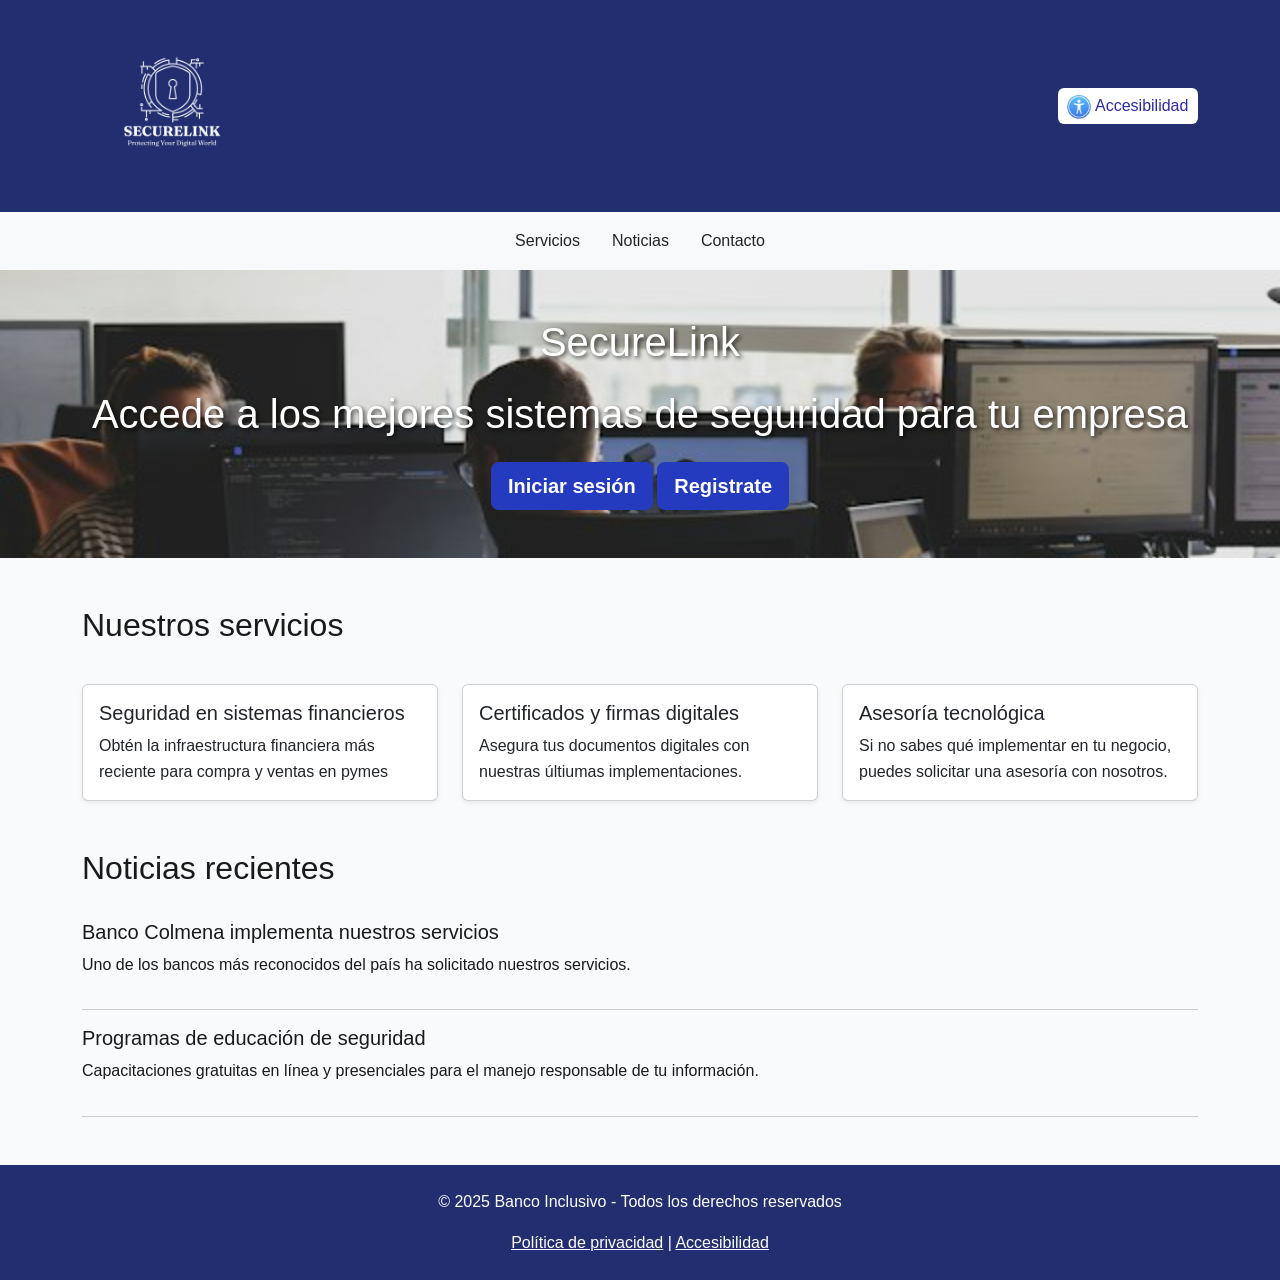
<file: index.html>
<!DOCTYPE html>
<html lang="es">
  <head>
    <meta charset="UTF-8" />
    <meta name="viewport" content="width=device-width, initial-scale=1.0" />
    <meta
      name="description"
      content="Plataforma segura"
    />
    <title>SecureLink</title>
    <link rel="icon" type="image/svg+xml" href="assets/img/LogoHeader.svg" />
    <link
      href="https://cdn.jsdelivr.net/npm/bootstrap@5.3.3/dist/css/bootstrap.min.css"
      rel="stylesheet"
    />
    <link rel="stylesheet" href="assets/styles/styleIndex.css" />
  </head>
  <body>
    <header class="p-3" role="banner">
      <div
        class="container d-flex flex-wrap align-items-center justify-content-between"
      >
        <a
          href="#"
          class="d-flex align-items-center mb-2 mb-lg-0 text-white text-decoration-none"
        >
          <img
            src="assets/img/LogoSL1.png"
            alt="Logo del Banco Inclusivo"
            width="180"
            class="me-2"
          />
        </a>

        <div class="position-relative">
          <button
            class="accessibility-toggle"
            onclick="toggleAccessibilityModal()"
          >
            <img
              src="assets/img/accesibilidad.png" 
              alt="Icono de accesibilidad"
              width="24"
            />

            Accesibilidad
          </button>
          <div id="accessibilityModal" class="accessibility-modal">
            <div class="d-flex justify-content-between align-items-center mb-2">
              <h6 class="mb-0">Accesibilidad</h6>
              <button
                type="button"
                class="btn-close"
                onclick="toggleAccessibilityModal()"
              ></button>
            </div>
            <button
              class="btn btn-outline-custom w-100 mb-2"
              onclick="toggleHighContrast()"
            >
              Contraste alto
            </button>
            <button
              class="btn btn-outline-custom w-100 mb-2"
              onclick="toggleLowContrast()"
            >
              Contraste bajo
            </button>
            <div class="d-flex gap-2 mb-2">
              <button
                class="btn btn-outline-custom flex-fill"
                onclick="increaseFont()"
              >
                A+
              </button>
              <button
                class="btn btn-outline-custom flex-fill"
                onclick="decreaseFont()"
              >
                A-
              </button>
            </div>
          </div>
        </div>
      </div>
    </header>

    <nav
      class="nav nav-pills justify-content-center bg-light p-2"
      role="navigation"
      aria-label="Menú principal"
    >
      <a class="nav-link text-dark" href="#servicios">Servicios</a>
      <a class="nav-link text-dark" href="#noticias">Noticias</a>
      <a class="nav-link text-dark" href="#contacto">Contacto</a>
    </nav>

    <section class="banner" role="region" aria-labelledby="banner-title">
      <h1 id="banner-title">SecureLink</h1>
      <p>Accede a los mejores sistemas de seguridad para tu empresa</p>
      <a href="frontend/login.html" class="btn btn-accesible btn-lg" role="button">
        Iniciar sesión</a
      >
      <a href="frontend/register.html" class="btn btn-accesible btn-lg" role="button">
        Registrate</a>
    </section>

    <section
      id="servicios"
      class="container my-5"
      role="region"
      aria-labelledby="servicios-title"
    >
      <h2 id="servicios-title">Nuestros servicios</h2>
      <div class="row g-4 mt-3">
        <div class="col-md-4">
          <div class="card h-100 shadow-sm">
            <div class="card-body">
              <h3 class="card-title fs-5">Seguridad en sistemas financieros</h3>
              <p class="card-text">
                Obtén la infraestructura financiera más reciente para compra y ventas en pymes
              </p>
            </div>
          </div>
        </div>
        <div class="col-md-4">
          <div class="card h-100 shadow-sm">
            <div class="card-body">
              <h3 class="card-title fs-5">Certificados y firmas digitales</h3>
              <p class="card-text">
                Asegura tus documentos digitales con nuestras últiumas implementaciones.
              </p>
            </div>
          </div>
        </div>
        <div class="col-md-4">
          <div class="card h-100 shadow-sm">
            <div class="card-body">
              <h3 class="card-title fs-5">Asesoría tecnológica</h3>
              <p class="card-text">
                Si no sabes qué implementar en tu negocio, puedes solicitar una asesoría con nosotros.
              </p>
            </div>
          </div>
        </div>
      </div>
    </section>

    <section
      id="noticias"
      class="container my-5"
      role="region"
      aria-labelledby="noticias-title"
    >
      <h2 id="noticias-title">Noticias recientes</h2>
      <div class="news-section mt-3">
        <article>
          <h3 class="fs-5">Banco Colmena implementa nuestros servicios</h3>
          <p>
            Uno de los bancos más reconocidos del país ha solicitado nuestros servicios.
          </p>
        </article>
        <article>
          <h3 class="fs-5">Programas de educación de seguridad</h3>
          <p>
            Capacitaciones gratuitas en línea y presenciales para el manejo
            responsable de tu información.
          </p>
        </article>
      </div>
    </section>

    <footer class="p-4 mt-5" role="contentinfo">
      <div class="container text-center">
        <p>&copy; 2025 Banco Inclusivo - Todos los derechos reservados</p>
        <a href="#" class="text-white">Política de privacidad</a> |
        <a href="#" class="text-white">Accesibilidad</a>
      </div>
    </footer>

    <script src="https://cdn.jsdelivr.net/npm/bootstrap@5.3.3/dist/js/bootstrap.bundle.min.js"></script>
    <script src="assets/script/scriptIndex.js"></script>
  </body>
</html>
</file>
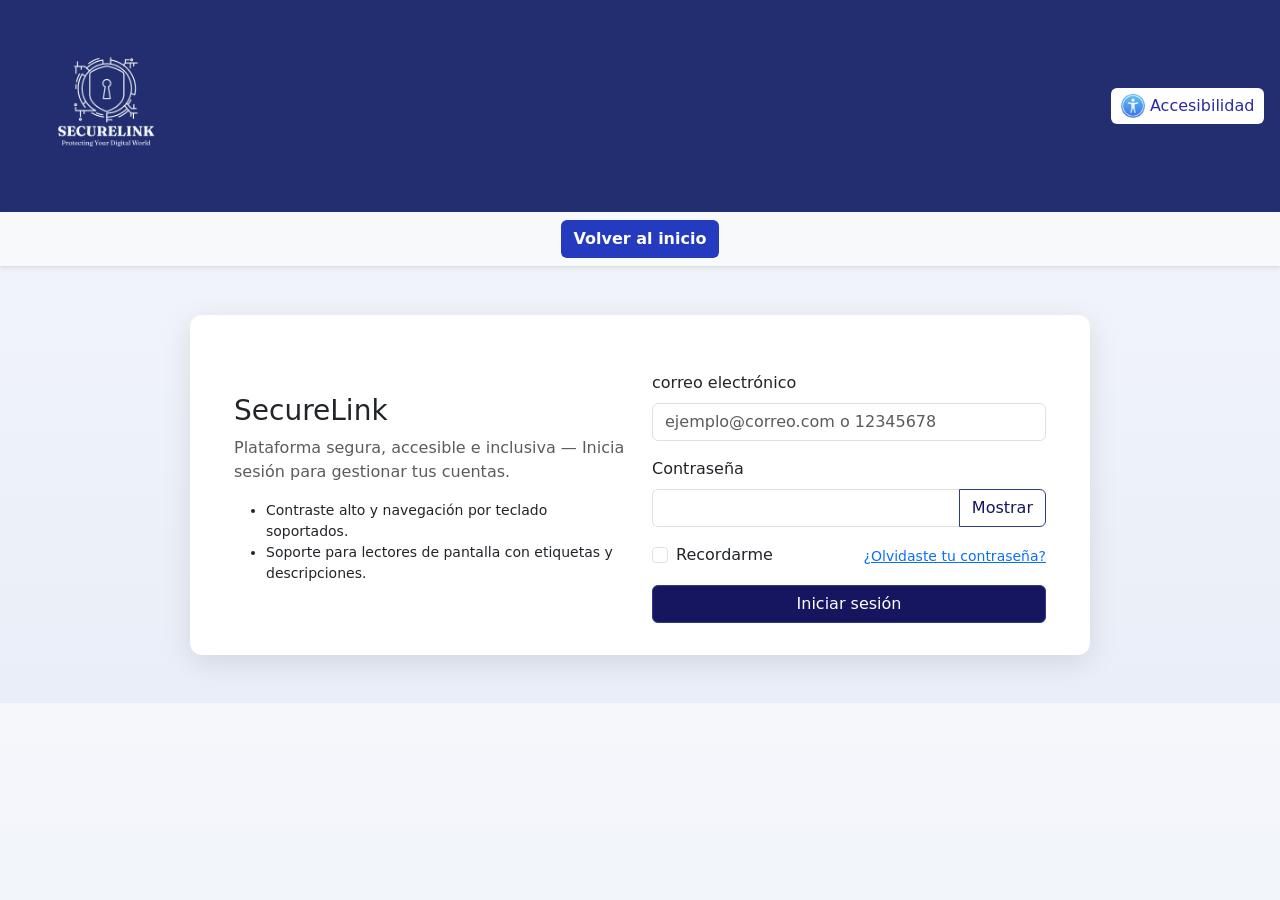
<file: frontend/login.html>
<!DOCTYPE html>
<html lang="es">
  <head>
    <meta charset="utf-8" />
    <meta name="viewport" content="width=device-width,initial-scale=1" />
    <title>SecureLink — Iniciar sesión</title>
    <meta
      name="description"
      content="Interfaz de inicio de sesión accesible e inclusiva para Banco SecureLink."
    />
    <link rel="icon" type="image/svg+xml" href="../assets/img/LogoHeader.svg" /> 

    <link
      href="https://cdn.jsdelivr.net/npm/bootstrap@5.3.2/dist/css/bootstrap.min.css"
      rel="stylesheet"
    />
    <link href="../assets/styles/styleLogin.css" rel="stylesheet" />
  </head>
  <body>
    <header
      class="p-3 custom-header text-white d-flex justify-content-between align-items-center"
      role="banner"
    >
      <a
        href="../index.html"
        class="d-flex align-items-center text-white text-decoration-none"
        aria-label="Ir a la página de inicio de Banco SecureLink"
      >
        <img
          src="../assets/img/LogoSL1.png"
          alt="Logo del Banco SecureLink"
          width="180"
          class="me-2"
        />
      </a>
      <div class="position-relative">
        <button
          class="accessibility-toggle"
          onclick="toggleAccessibilityModal()"
          aria-controls="accessibilityModal"
          aria-expanded="false"
          aria-label="Abrir menú de accesibilidad"
        >
          <img
            src="../assets/img/accesibilidad.png"
            alt="Icono de accesibilidad"
            width="24"
          />
          Accesibilidad
        </button>
        <div id="accessibilityModal" class="accessibility-modal">
          <div class="d-flex justify-content-between align-items-center mb-2">
            <h6 class="mb-0">Accesibilidad</h6>
            <div
              role="button"
              class="close-btn"
              aria-label="Cerrar menú de accesibilidad"
              onclick="toggleAccessibilityModal()"
            >
              <span>&times;</span>
            </div>
          </div>
          <button
            class="btn btn-outline-custom w-100 mb-2"
            onclick="toggleHighContrast()"
          >
            Contraste alto
          </button>
          <button
            class="btn btn-outline-custom w-100 mb-2"
            onclick="toggleLowContrast()"
          >
            Contraste bajo
          </button>
          <div class="d-flex gap-2 mb-2">
            <button
              class="btn btn-outline-custom flex-fill"
              onclick="increaseFont()"
              aria-label="Aumentar tamaño de fuente"
            >
              A+
            </button>
            <button
              class="btn btn-outline-custom flex-fill"
              onclick="decreaseFont()"
              aria-label="Disminuir tamaño de fuente"
            >
              A-
            </button>
          </div>
        </div>
      </div>
    </header>

    <nav class="navbar navbar-light bg-light border-bottom shadow-sm">
      <div class="container-fluid d-flex justify-content-center">
        <a
          class="btn btn-accesible"
          type="button"
          href="../index.html"

          aria-label="Volver a la página principal"
          role="button"
        >
          Volver al inicio
        </a>
      </div>
    </nav>
    <main class="container py-5">
      <div class="login-card row g-4 align-items-center">
        <div class="col-md-6">
          <h1 id="titulo" class="h3">SecureLink</h1>
          <p class="text-muted">
            Plataforma segura, accesible e inclusiva — Inicia sesión para
            gestionar tus cuentas.
          </p>
          <ul class="small">
            <li>Contraste alto y navegación por teclado soportados.</li>
            <li>
              Soporte para lectores de pantalla con etiquetas y descripciones.
            </li>
          </ul>
        </div>
        <div class="col-md-6">
          <div
            id="sessionNotice"
            class="alert alert-dismissible fade show d-none mb-3"
            role="alert"
            aria-live="assertive"
          >
            <span id="sessionNoticeText"></span>
            <button
              type="button"
              class="btn-close"
              id="sessionNoticeClose"
              aria-label="Cerrar aviso"
            ></button>
          </div>
          <form id="loginForm" novalidate>
            <div class="mb-3">
              <label for="usuario" class="form-label"
                >correo electrónico</label
              >
              <input
                type="text"
                class="form-control"
                id="usuario"
                name="usuario"
                placeholder="ejemplo@correo.com o 12345678"
                required
                aria-describedby="errorUsuario"
              />
              <div id="errorUsuario" class="error" aria-live="polite"></div>
            </div>
            <div class="mb-3">
              <label for="clave" class="form-label">Contraseña</label>
              <div class="input-group">
                <input
                  type="password"
                  class="form-control"
                  id="clave"
                  name="clave"
                  required
                  aria-describedby="errorClave"
                />
                <button
                  type="button"
                  class="btn btn-outline-custom"
                  id="togglePwd"
                  aria-controls="clave"
                  aria-label="Mostrar/ocultar contraseña"
                >
                  Mostrar
                </button>
              </div>
              <div id="errorClave" class="error" aria-live="polite"></div>
            </div>
            <div class="d-flex justify-content-between align-items-center mb-3">
              <div class="form-check">
                <input class="form-check-input" type="checkbox" id="recordar" />
                <label class="form-check-label" for="recordar"
                  >Recordarme</label
                >
              </div>
              <a href="#" class="small">¿Olvidaste tu contraseña?</a>
            </div>
            <div class="d-grid gap-2">
              <button type="submit" class="btn btn-custom">
                Iniciar sesión
              </button>
            </div>
          </form>
        </div>
      </div>
    </main>
    <script src="https://cdn.jsdelivr.net/npm/bootstrap@5.3.2/dist/js/bootstrap.bundle.min.js"></script>
    <script src="../assets/script/scriptLogin.js"></script>
  </body>
</html>
</file>
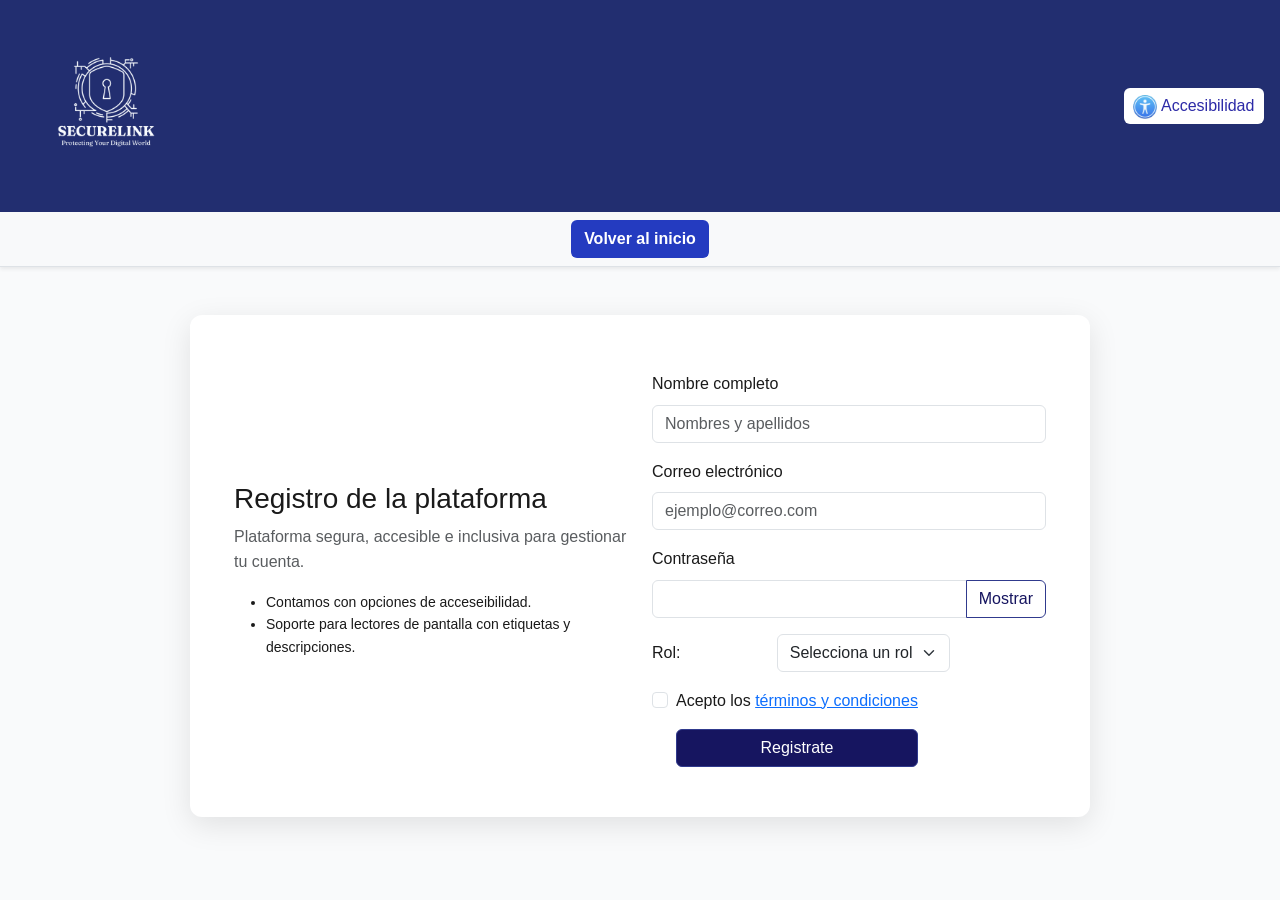
<file: frontend/register.html>
<!DOCTYPE html>
<html lang="es">
  <head>
    <meta charset="utf-8" />
    <meta name="viewport" content="width=device-width,initial-scale=1" />
    <title>SecureLink — Registro</title>
    <meta
      name="description"
      content="Interfaz de inicio de sesión accesible e inclusiva para Banco SecureLink."
    />
    <link rel="icon" type="image/svg+xml" href="../assets/img/LogoHeader.svg" /> 

    <link
      href="https://cdn.jsdelivr.net/npm/bootstrap@5.3.2/dist/css/bootstrap.min.css"
      rel="stylesheet"
    />
    <link href="../assets/styles\styleRegister.css" rel="stylesheet" /> 
  </head>
  <body>
    <header
      class="p-3 custom-header text-white d-flex justify-content-between align-items-center"
      role="banner"
    >
      <a
        href="../index.html"
        class="d-flex align-items-center text-white text-decoration-none"
        aria-label="Ir a la página de inicio de Banco SecureLink"
      >
        <img
          src="../assets/img/LogoSL.png"
          alt="Logo SecureLink"
          width="180"
          class="me-2"
        />
      </a>
      <div class="position-relative">
        <button
          class="accessibility-toggle"
          onclick="toggleAccessibilityModal()"
          aria-controls="accessibilityModal"
          aria-expanded="false"
          aria-label="Abrir menú de accesibilidad"
        >
          <img
            src="../assets/img/accesibilidad.png"
            alt="Icono de accesibilidad"
            width="24"
          />
          Accesibilidad
        </button>
        <div id="accessibilityModal" class="accessibility-modal">
          <div class="d-flex justify-content-between align-items-center mb-2">
            <h6 class="mb-0">Accesibilidad</h6>
            <div
              role="button"
              class="close-btn"
              aria-label="Cerrar menú de accesibilidad"
              onclick="toggleAccessibilityModal()"
            >
              <span>&times;</span>
            </div>
          </div>
          <button
            class="btn btn-outline-custom w-100 mb-2"
            onclick="toggleHighContrast()"
          >
            Contraste alto
          </button>
          <button
            class="btn btn-outline-custom w-100 mb-2"
            onclick="toggleLowContrast()"
          >
            Contraste bajo
          </button>
          <div class="d-flex gap-2 mb-2">
            <button
              class="btn btn-outline-custom flex-fill"
              onclick="increaseFont()"
              aria-label="Aumentar tamaño de fuente"
            >
              A+
            </button>
            <button
              class="btn btn-outline-custom flex-fill"
              onclick="decreaseFont()"
              aria-label="Disminuir tamaño de fuente"
            >
              A-
            </button>
          </div>
        </div>
      </div>
    </header>

    <nav class="navbar navbar-light bg-light border-bottom shadow-sm">
      <div class="container-fluid d-flex justify-content-center">
        <a
          class="btn btn-accesible"
          type="button"
          href="../index.html"

          aria-label="Volver a la página principal"
          role="button"
        >
          Volver al inicio
        </a>
      </div>
    </nav>
    <main class="container py-5">
      <div class="register-card row g-4 align-items-center">
        <div class="col-md-6">
          <h1 id="titulo" class="h3">Registro de la plataforma</h1>
          <p class="text-muted">
            Plataforma segura, accesible e inclusiva para gestionar tu cuenta.
          </p>
          <ul class="small">
            <li>Contamos con opciones de acceseibilidad.</li>
            <li>
              Soporte para lectores de pantalla con etiquetas y descripciones.
            </li>
          </ul>
        </div>
        <div class="col-md-6">
          <form id="RegisterForm" novalidate>
            <div class="mb-3">
              <label for="usuario" class="form-label"
                >Nombre completo</label
              >
              <input
                type="text"
                class="form-control"
                id="nombre"
                name="Nombre"
                placeholder="Nombres y apellidos"
                required
              />
            </div>
            <div class="mb-3">
              <label for="correo" class="form-label"
                >Correo electrónico</label
              >
              <input
                type="text"
                class="form-control"
                id="correo"
                name="Correo electrónico"
                placeholder="ejemplo@correo.com "
                required
                aria-describedby="correo no válido"
              />
            </div>
            <div class="mb-3">
              <label for="clave" class="form-label">Contraseña</label>
              <div class="input-group">
                <input
                  type="password"
                  class="form-control"
                  id="clave"
                  name="clave"
                  required
                  aria-describedby="errorClave"
                />
                <button
                  type="button"
                  class="btn btn-outline-custom"
                  id="togglePwd"
                  aria-controls="clave"
                  aria-label="Mostrar/ocultar contraseña"
                >
                  Mostrar
                </button>
              </div>
              <div id="errorClave" class="error" aria-live="polite"></div>
            </div>
            <div class="d-flex align-items-center justify-content-between gap-3 mb-3">
  <label for="rol" class="form-label mb-0">Rol:</label>
  <select id="rol" name="userRol" class="form-select w-auto">
    <option value="" selected>Selecciona un rol</option>
    <option value="admin">Administrador</option>
    <option value="cliente">Cliente</option>
    <option value="vendedor">Vendedor</option>
  </select>
  <div id="errorUsuario" class="error" role="alert" aria-live="polite"></div>
</div>
            <div class="d-flex justify-content-between align-items-center mb-3">
              <div class="form-check">
                <input class="form-check-input" type="checkbox" id="TYC" />
                <label class="form-check-label" for="TYC"
                  >Acepto los  <a href="/terminos" target="_blank">términos y condiciones</a></label
                >
                <p></p>
            <div class="d-grid gap-2">
              <button type="submit" class="btn btn-custom">
                Registrate
              </button>
            </div>
          </form>
        </div>
      </div>
    </main>
    <script src="https://cdn.jsdelivr.net/npm/bootstrap@5.3.2/dist/js/bootstrap.bundle.min.js"></script>
    <script src="../assets/script/scriptRegister.js"></script>

  </body>
</html>
</file>
<file: assets/styles/styleIndex.css>
body {
  font-family: Arial, sans-serif;
  line-height: 1.6;
  background-color: #f9fafb;
  color: #1a1a1a;
}
header,
footer {
  background-color: #222e70;
  color: white;
}
.btn-accesible {
  background-color: #243bc0;
  color: #fff;
  font-weight: bold;
}
.btn-accesible:hover {
  background-color: #284ea0;
  color: #fff;
}

.banner {
  background-image: url("../img/bannersl.jpg");
  background-size: cover;
  background-position: center;
  background-repeat: no-repeat;
  padding: 3rem 1rem;
  text-align: center;
}

.banner h1,
.banner p {
  font-size: 2.5rem;
  margin-bottom: 1rem;
  color: #fff;
  text-shadow: 2px 2px 4px rgba(0, 0, 0, 0.7);
}

.news-section article {
  border-bottom: 1px solid #ccc;
  padding: 1rem 0;
}

.btn-custom {
  background-color: #95b8ec !important;
  border-color: #46a6f5 !important;
  color: #fff !important;
}
.btn-custom:hover {
  background-color: #161560 !important;
  border-color: #303a8d !important;
}
.btn-outline-custom {
  color: #2c2aa7 !important;
  border-color: #161560  !important;
}
.btn-outline-custom:hover {
  background-color: #2c2aa7 !important;
  color: #fff !important;
}

.accessibility-modal {
  position: absolute;
  top: 100%;
  right: 1rem;
  width: 280px;
  background: #fff;
  border-radius: 12px;
  box-shadow: 0 4px 20px rgba(0, 0, 0, 0.2);
  padding: 1rem;
  display: none;
  z-index: 1050;
}
.accessibility-modal.active {
  display: block;
}
.accessibility-toggle {
  background: #fff;
  color: #2c2aa7;
  border: none;
  border-radius: 6px;
  padding: 0.35rem 0.6rem;
}

/* Estilos para los contrastes */
.high-contrast {
  background-color: #000000 !important;
  color: #ffffff !important;
}

.high-contrast .bg-light,
.high-contrast .card,
.high-contrast .card-body {
  background-color: #1a1a1a !important;
  color: #ffffff !important;
}

.high-contrast h1,
.high-contrast h2,
.high-contrast h3,
.high-contrast p,
.high-contrast span,
.high-contrast label {
  color: #ffffff !important;
  background-color: transparent !important;
  text-shadow: none !important;
  opacity: 1 !important;
}

.high-contrast a {
  color: #ed8f0a !important;
  text-decoration: underline !important;
}

.high-contrast button,
.high-contrast .btn,
.high-contrast input[type="submit"],
.high-contrast input[type="button"] {
  background-color: #000000 !important;
  color: #ed8f0a !important;
  border: 2px solid #ed8f0a !important;
  box-shadow: none !important;
  opacity: 1 !important;
}

.high-contrast input[type="text"],
.high-contrast input[type="password"],
.high-contrast input[type="email"],
.high-contrast textarea,
.high-contrast select {
  background-color: #000000 !important;
  color: #ffffff !important;
  border: 2px solid #ed8f0a !important;
  box-shadow: none !important;
  opacity: 1 !important;
}

.high-contrast .card,
.high-contrast .panel {
  background-color: #1a1a1a !important;
  color: #ffffff !important;
  border: 1px solid #ed8f0a !important;
  box-shadow: none !important;
}

.high-contrast #acceso-accesibilidad {
  background-color: #1a1a1a !important;
  color: #f5f233 !important;
  border: 2px solid #ed8f0a !important;
}

.low-contrast {
  background-color: #f5f5f5 !important;
  color: #777777 !important;
}

.low-contrast .bg-light,
.low-contrast .card,
.low-contrast .card-body {
  background-color: #f0f0f0 !important;
  color: #707070 !important;
}

.low-contrast h1,
.low-contrast h2,
.low-contrast h3,
.low-contrast p,
.low-contrast span,
.low-contrast label {
  color: #787575 !important;
  opacity: 0.9 !important;
  text-shadow: none !important;
}

.low-contrast a {
  color: #a0a0a0 !important;
  text-decoration: none !important;
}

.low-contrast button,
.low-contrast .btn,
.low-contrast input[type="submit"],
.low-contrast input[type="button"] {
  background-color: #e0e0e0 !important;
  color: #909090 !important;
  border: 1px solid #c0c0c0 !important;
  box-shadow: none !important;
  opacity: 0.9 !important;
}

.low-contrast input[type="text"],
.low-contrast input[type="password"],
.low-contrast input[type="email"],
.low-contrast textarea,
.low-contrast select {
  background-color: #fcfcfc !important;
  color: #666666 !important;
  border: 1px solid #e0e0e0 !important;
  box-shadow: none !important;
  opacity: 1 !important;
}

.low-contrast .card,
.low-contrast .panel {
  background-color: #f0f0f0 !important;
  color: #707070 !important;
  border: 1px solid #d0d0d0 !important;
  box-shadow: none !important;
}
</file>
<file: assets/styles/styleLogin.css>
body {
  background: linear-gradient(180deg, #f5f7fb, #e9eef8);
  font-family: system-ui, -apple-system, "Segoe UI", Roboto, "Helvetica Neue",
    Arial;
}
.custom-header {
  background-color: #222e70 !important;
  position: relative;
}

.btn-accesible {
  background-color: #243bc0;
  color: #fff;
  font-weight: bold;
}
.btn-accesible:hover {
  background-color: #284ea0;
  color: #fff;
}

.btn-custom {
  background-color: #161560!important;
  border-color: #303a8d!important;
  color: #fff !important;
}
.btn-custom:hover {
  background-color: #161560!important;
  border-color: #303a8d !important;
}
.btn-outline-custom {
  color: #161560 !important;
  border-color: #303a8d !important;
}
.btn-outline-custom:hover {
  background-color: #161560!important;
  color: #fff !important;
}
.login-card {
  max-width: 900px;
  margin: auto;
  background: white;
  border-radius: 12px;
  box-shadow: 0 8px 30px rgba(0, 0, 0, 0.1);
  padding: 2rem;
}
.error {
  color: #b91c1c;
  font-size: 0.95rem;
  margin-top: 0.35rem;
}
.accessibility-modal {
  position: absolute;
  top: 100%;
  right: 1rem;
  width: 280px;
  background: #fff;
  border-radius: 12px;
  box-shadow: 0 4px 20px rgba(0, 0, 0, 0.2);
  padding: 1rem;
  display: none;
  z-index: 1050;
}
.accessibility-modal.active {
  display: block;
}
.accessibility-toggle {
  background: #fff;
  color: #2c2aa7;
  border: none;
  border-radius: 6px;
  padding: 0.35rem 0.6rem;
}

/* Estilos para los contrastes */
.high-contrast {
  background-color: #000000 !important;
  color: #ffffff !important;
}

.high-contrast .bg-light,
.high-contrast .card,
.high-contrast .card-body {
  background-color: #1a1a1a !important;
  color: #ffffff !important;
}

.high-contrast h1,
.high-contrast h2,
.high-contrast h3,
.high-contrast p,
.high-contrast span,
.high-contrast label {
  color: #ffffff !important;
  background-color: transparent !important;
  text-shadow: none !important;
  opacity: 1 !important;
}

.high-contrast a {
  color: #ed8f0a !important;
  text-decoration: underline !important;
}

.high-contrast button,
.high-contrast .btn,
.high-contrast input[type="submit"],
.high-contrast input[type="button"] {
  background-color: #000000 !important;
  color: #ed8f0a !important;
  border: 2px solid #ed8f0a !important;
  box-shadow: none !important;
  opacity: 1 !important;
}

.high-contrast input[type="text"],
.high-contrast input[type="password"],
.high-contrast input[type="email"],
.high-contrast textarea,
.high-contrast select {
  background-color: #000000 !important;
  color: #ffffff !important;
  border: 2px solid #ed8f0a !important;
  box-shadow: none !important;
  opacity: 1 !important;
}

.high-contrast .card,
.high-contrast .panel {
  background-color: #1a1a1a !important;
  color: #ffffff !important;
  border: 1px solid #ed8f0a !important;
  box-shadow: none !important;
}

.high-contrast #acceso-accesibilidad {
  background-color: #1a1a1a !important;
  color: #f5f233 !important;
  border: 2px solid #ed8f0a !important;
}

.low-contrast {
  background-color: #f5f5f5 !important;
  color: #777777 !important;
}

.low-contrast .bg-light,
.low-contrast .card,
.low-contrast .card-body {
  background-color: #f0f0f0 !important;
  color: #707070 !important;
}

.low-contrast h1,
.low-contrast h2,
.low-contrast h3,
.low-contrast p,
.low-contrast span,
.low-contrast label {
  color: #787575 !important;
  opacity: 0.9 !important;
  text-shadow: none !important;
}

.low-contrast a {
  color: #a0a0a0 !important;
  text-decoration: none !important;
}

.low-contrast button,
.low-contrast .btn,
.low-contrast input[type="submit"],
.low-contrast input[type="button"] {
  background-color: #e0e0e0 !important;
  color: #909090 !important;
  border: 1px solid #c0c0c0 !important;
  box-shadow: none !important;
  opacity: 0.9 !important;
}

.low-contrast input[type="text"],
.low-contrast input[type="password"],
.low-contrast input[type="email"],
.low-contrast textarea,
.low-contrast select {
  background-color: #fcfcfc !important;
  color: #666666 !important;
  border: 1px solid #e0e0e0 !important;
  box-shadow: none !important;
  opacity: 1 !important;
}

.low-contrast .card,
.low-contrast .panel {
  background-color: #f0f0f0 !important;
  color: #707070 !important;
  border: 1px solid #d0d0d0 !important;
  box-shadow: none !important;
}
</file>
